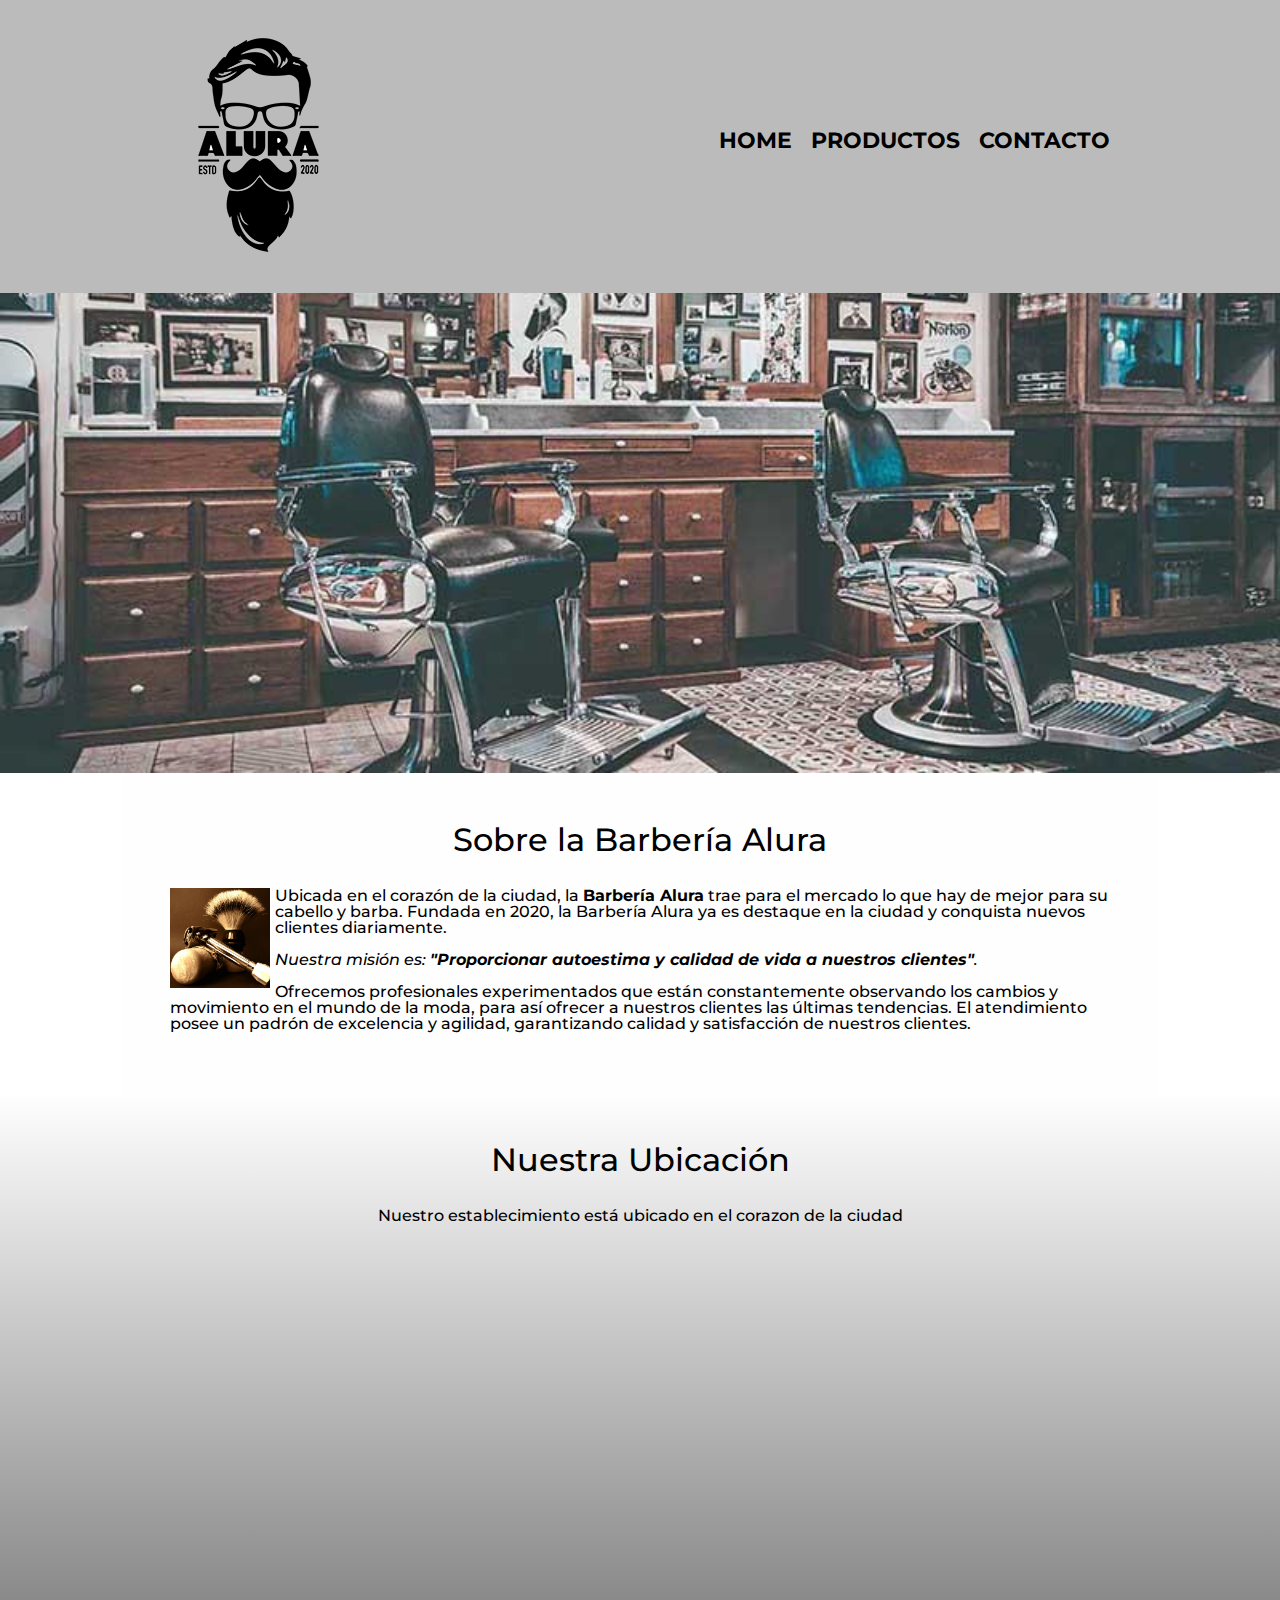
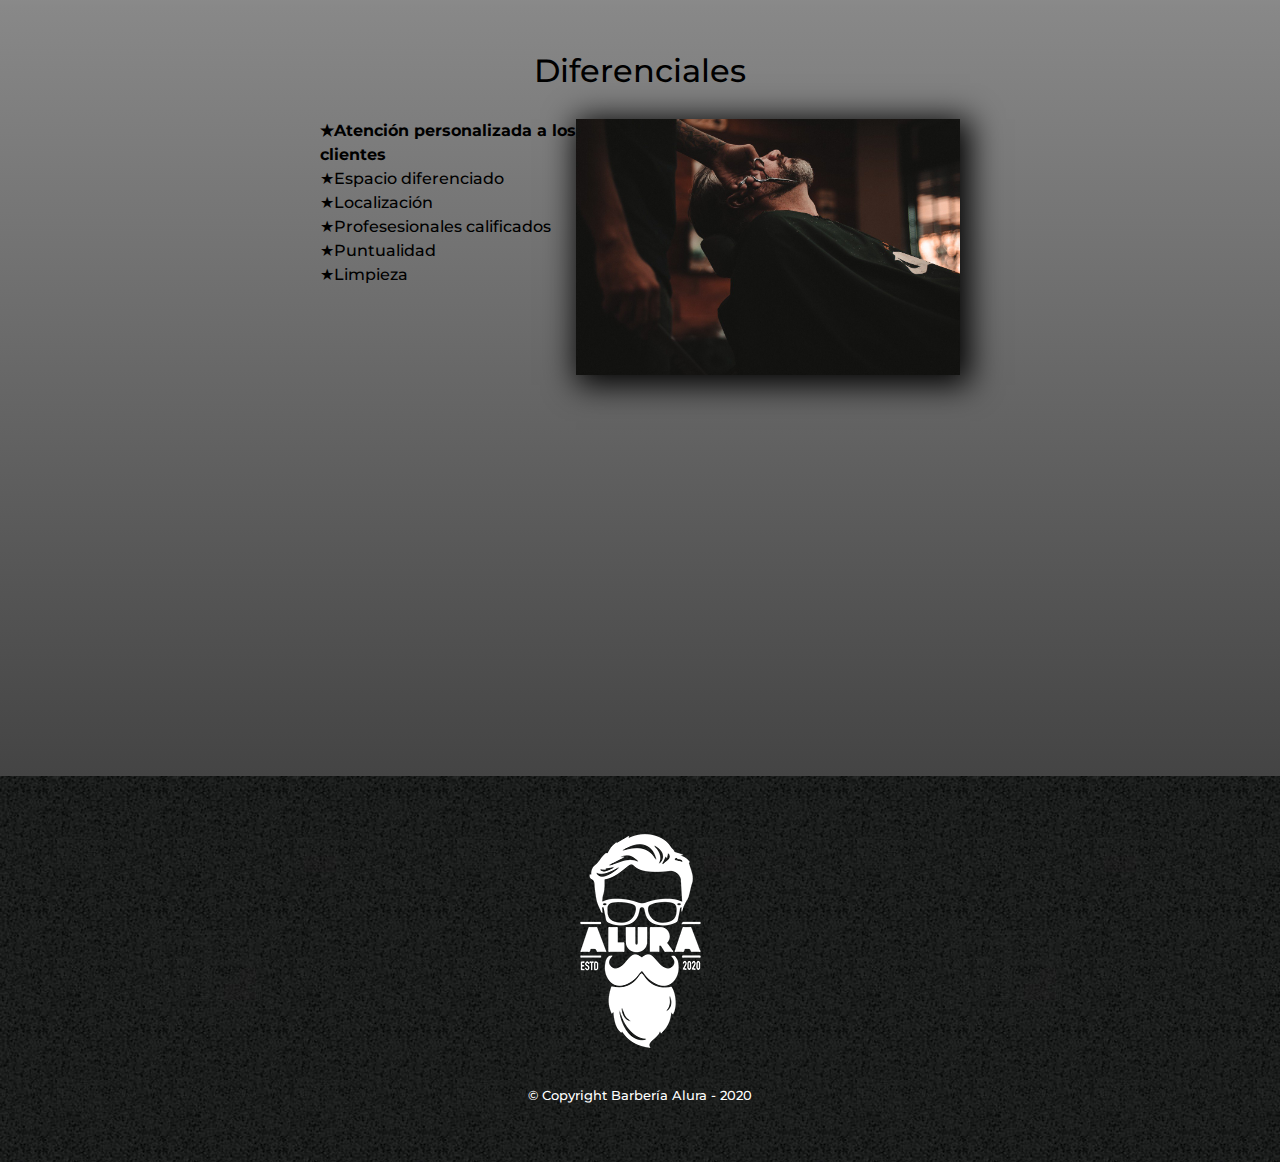
<file: index.html>
<!DOCTYPE html>

<html lang="es">
    
    <head>

        <meta charset="UTF-8"> 
        <meta name="viewport" content="width=device-width">
        <title>Barbería Alura</title>
        <link rel="stylesheet" href="reset.css">
        <link rel="stylesheet" href="style.css">
        <link rel="preconnect" href="https://fonts.googleapis.com">
        <link rel="preconnect" href="https://fonts.gstatic.com" crossorigin>
        <link href="https://fonts.googleapis.com/css2?family=Montserrat:ital,wght@0,100..900;1,100..900&display=swap" rel="stylesheet">
    
    </head>

    <body>

        <header>
            <div class="caja">
                <h1><img src="imagenes/logo.png"></h1>
                <nav>
                    <ul>
                        <li><a href="index.html">Home</a></li>
                        <li><a href="productos.html">Productos</a></li>
                        <li><a href="contacto.html">Contacto</a></li>
                    </ul>
                </nav>
            </div>
        </header>

        <img class="banner" src="banner/banner.jpg">
        
        <main>
        <section class="principal">

            <h2 class="titulo-principal">Sobre la Barbería Alura</h2>
            <img class=utensilios src="imagenes/utensilios.jpg" alt="Utencilios de un barbero.">

            <p>Ubicada en el corazón de la ciudad, la <strong>Barbería Alura</strong> trae para el mercado lo que hay de mejor para su cabello y barba. Fundada en 2020, la Barbería Alura ya es destaque en la ciudad y conquista nuevos clientes diariamente.</p>

            <p id="mision"><em>Nuestra misión es: <strong>"Proporcionar autoestima y calidad de vida a nuestros clientes"</strong>.</em></p>

            <p>Ofrecemos profesionales experimentados que están constantemente observando los cambios y movimiento en el mundo de la moda, para así ofrecer a nuestros clientes las últimas tendencias. El atendimiento posee un padrón de excelencia y agilidad, garantizando calidad y satisfacción de nuestros clientes.</p> 

        </section>

        <section class="mapa">
            <h3 class="titulo-principal">Nuestra Ubicación</h3>
            <p>Nuestro establecimiento está ubicado en el corazon de la ciudad</p>
            <div class="mapa-contenido">
            <iframe src="https://www.google.com/maps/embed?pb=!1m18!1m12!1m3!1d3656.407840728537!2d-46.63721302383825!3d-23.589701978780436!2m3!1f0!2f0!3f0!3m2!1i1024!2i768!4f13.1!3m3!1m2!1s0x94ce5bd9bb943bf5%3A0x6f642995c970f0fe!2scaelum%20alura!5e0!3m2!1ses-419!2sco!4v1707581134344!5m2!1ses-419!2sco" width="100%" height="300" style="border:0;" allowfullscreen="" loading="lazy" referrerpolicy="no-referrer-when-downgrade"></iframe>
            </div>
        </section>

        <section class="diferenciales">

            <h3 class="titulo-principal">Diferenciales</h3>
    
            <div class="contenido-diferenciales">
            <ul class="lista-diferenciales">
                <li class="items">Atención personalizada a los clientes</li>
                <li class="items">Espacio diferenciado</li>
                <li class="items">Localización</li>
                <li class="items">Profesesionales calificados</li>
                <li class="items">Puntualidad</li>
                <li class="items">Limpieza</li>
            </ul><img src="diferenciales/diferenciales.jpg" class="imagen-diferenciales">

            </div>

            <div class="video">
                <iframe width="100%" height="315" src="https://www.youtube.com/embed/wcVVXUV0YUY?si=FRASCZil7MbPxwq0" title="YouTube video player" frameborder="0" allow="accelerometer; autoplay; clipboard-write; encrypted-media; gyroscope; picture-in-picture; web-share" allowfullscreen></iframe>
            </div>
        </section>

        </main>

        <footer>
            <img src="imagenes/logo-blanco.png">
            <p class="copyright">&copy Copyright Barbería Alura - 2020</p>
        </footer>
        
        
    </body>
</html>
</file>
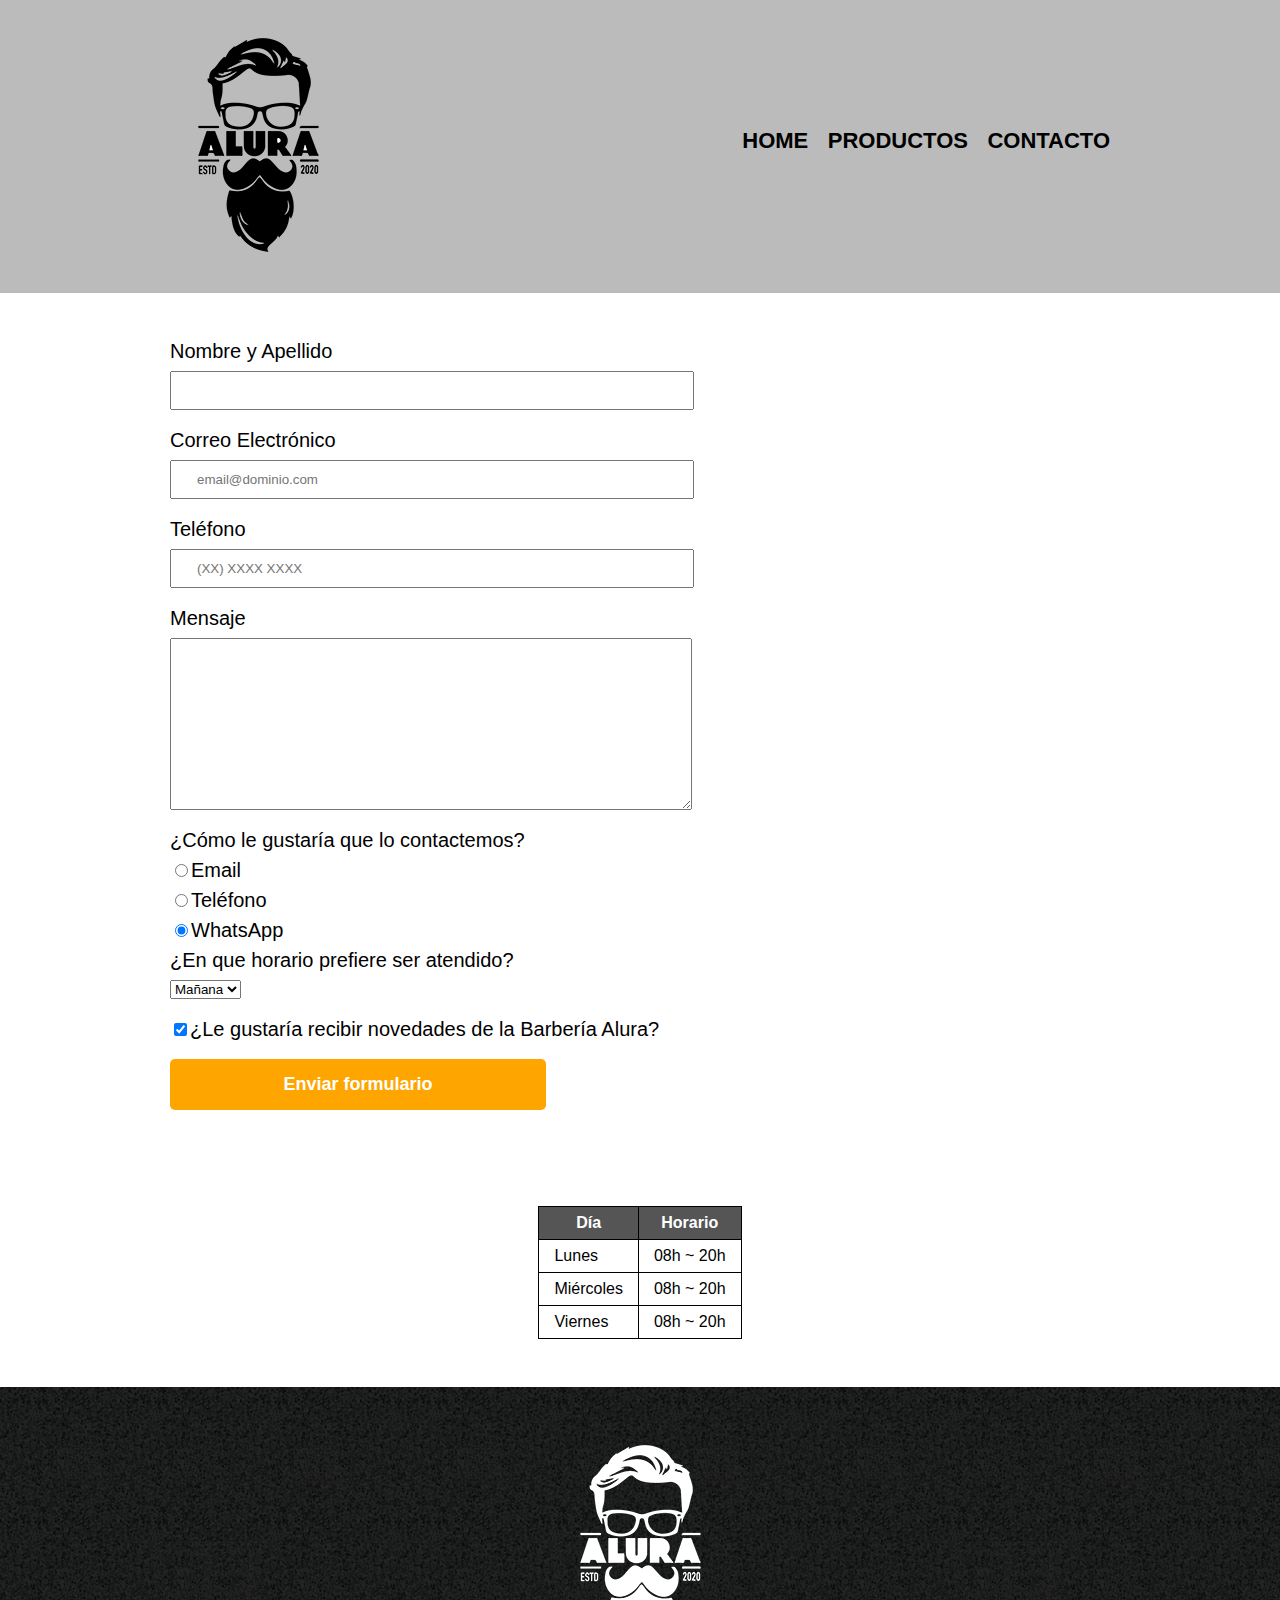
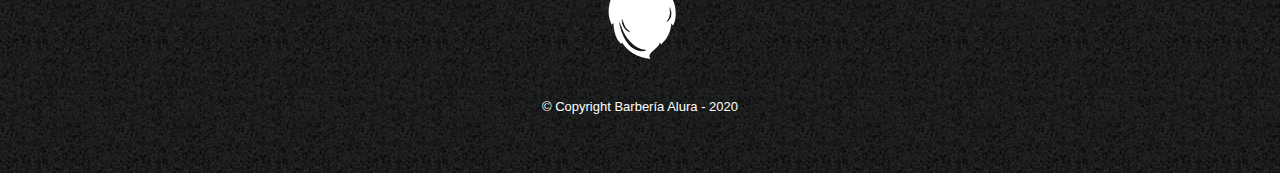
<file: contacto.html>
<!DOCTYPE html>

<html>
    <head>
        <meta charset="UTF-8">
        <meta name="viewport" content="width=device-width">
        <title>Contacto - Barbería Alura</title>
        <link rel="stylesheet" href="reset.css">
        <link rel="stylesheet" href="style.css">
    </head>
    <body>
        <header>
            <div class="caja">
                <h1><img src="imagenes/logo.png" alt="Logo de la Barbería Alura"></h1>
                <nav>
                    <ul>
                        <li><a href="index.html">Home</a></li>
                        <li><a href="productos.html">Productos</a></li>
                        <li><a href="contacto.html">Contacto</a></li>
                    </ul>
                </nav>
            </div>
        </header>
        <main>
            <form>
                <label for="nombreapellido">Nombre y Apellido</label>
                <input type="text" id="nombreapellido" class="input-padron" required>

                <label for="correoelectronico">Correo Electrónico</label>
                <input type="email" id="correoelectronico" class="input-padron" required placeholder="email@dominio.com">

                <label for="telefono">Teléfono</label>
                <input type="tel" id="telefono" class="input-padron" required placeholder="(XX) XXXX XXXX">

                <label for="mensaje">Mensaje</label>
                <textarea cols="70" rows="10" id="mensaje" class="input-padron" required></textarea>
                
                <fieldset>
                    <legend>¿Cómo le gustaría que lo contactemos?</legend>

                    <label for="radio-email"><input type="radio" name="contacto" value="email" id="radio-email">Email</label>
                    
                    <label for="radio-telefono"><input type="radio" name="contacto" value="telefono" id="radio-telefono">Teléfono</label>
                    
                    <label for="radio-whatsapp"><input type="radio" name="contacto" value="whatsapp" id="radio-whatsapp" checked>WhatsApp</label>
                    
                </fieldset>

                <fieldset>
                    <legend>¿En que horario prefiere ser atendido?</legend>
                    <select>
                        <option>Mañana</option>
                        <option>Tarde</option>
                        <option>Noche</option>
                    </select>
                </fieldset>
                
                <label class="checkbox"><input type="checkbox" checked>¿Le gustaría recibir novedades de la Barbería Alura?</label>                
                
                <input type="submit" value="Enviar formulario" class="enviar">

            </form>

            <div class="tabla-horario">
            <table>
                <thead>
                    <tr>
                        <th>Día</th>
                        <th>Horario</th>
                    </tr>
                </thead>
                <tbody>
                    <tr>
                        <td>Lunes</td>
                        <td>08h ~ 20h</td>
                    </tr>
                    <tr>
                        <td>Miércoles</td>
                        <td>08h ~ 20h</td>
                    </tr>
                    <tr>
                        <td>Viernes</td>
                        <td>08h ~ 20h</td>
                    </tr>
                </tbody>
            </table>
            </div>
            
        </main>
        <footer>
            <img src="imagenes/logo-blanco.png"  alt="Logo de la Barbería Alura">
            <p class="copyright">&copy Copyright Barbería Alura - 2020</p>
        </footer>
    </body>
</html>
</file>
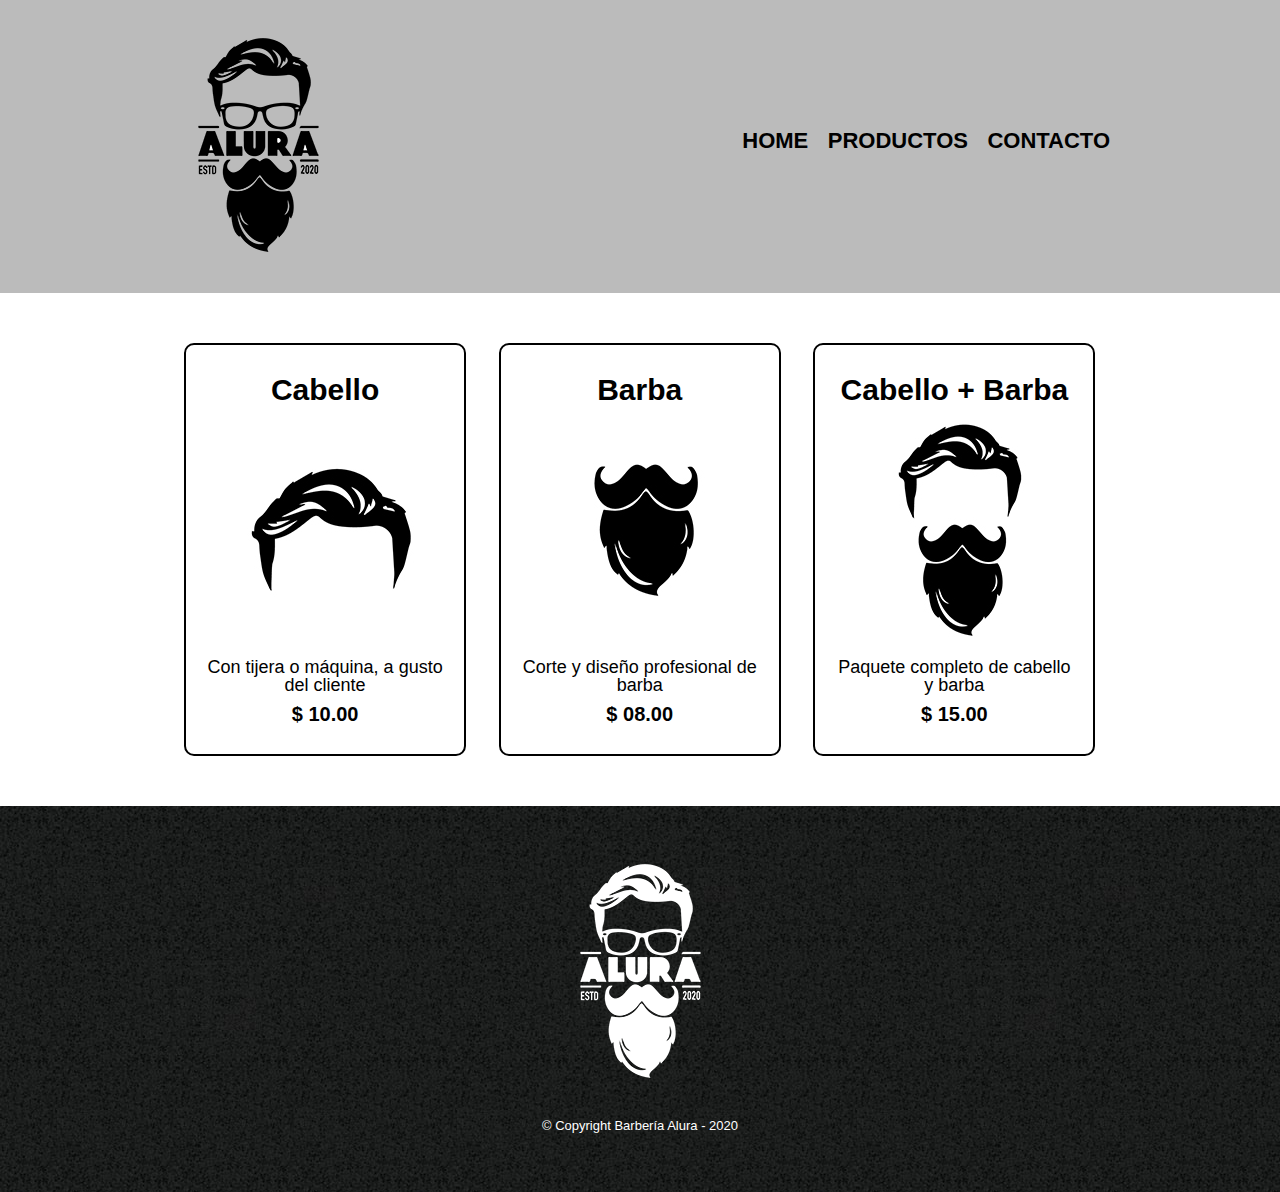
<file: productos.html>
<!DOCTYPE html>

<html>
    <head>
        <meta charset="UTF-8">
        <meta name="viewport" content="width=device-width">
        <title>Productos - Barbería Alura</title>
        <link rel="stylesheet" href="reset.css">
        <link rel="stylesheet" href="style.css">
        
    </head>
    <body>
        <header>
            <div class="caja">
                <h1><img src="imagenes/logo.png"></h1>
                <nav>
                    <ul>
                        <li><a href="index.html">Home</a></li>
                        <li><a href="productos.html">Productos</a></li>
                        <li><a href="contacto.html">Contacto</a></li>
                    </ul>
                </nav>
            </div>
        </header>

        <main>
            <ul class="productos">
                <li>
                    <h2>Cabello</h2>
                    <img src="imagenes/cabello.jpg">
                    <p class="producto-descripcion">Con tijera o máquina, a gusto del cliente</p>
                    <p class="producto-precio">$ 10.00</p>
                </li>
                <li>
                    <h2>Barba</h2>
                    <img src="imagenes/barba.jpg">
                    <p class="producto-descripcion">Corte y diseño profesional de barba</p>
                    <p class="producto-precio">$ 08.00</p>
                </li>
                <li>
                    <h2>Cabello + Barba</h2>
                    <img src="imagenes/cabello+barba.jpg">
                    <p class="producto-descripcion">Paquete completo de cabello y barba</p>
                    <p class="producto-precio">$ 15.00</p>
                </li>
            </ul>
        </main>

        <footer>
            <img src="imagenes/logo-blanco.png">
            <p class="copyright">&copy Copyright Barbería Alura - 2020</p>
        </footer>
    </body>
</html>
</file>
<file: style.css>
body{
    font-family: "Montserrat", sans-serif;
    font-optical-sizing: auto;
    font-weight: 500;
    font-style: light;

}

header {
    background-color: #BBBBBB;
    padding: 20px 0;
}

.caja{
    width: 940px;
    position: relative;
    margin: 0 auto;
}

nav{
    position: absolute;
    top:110px;
    right: 0;
}

nav li{
    display: inline;
    margin: 0 0 0 15px;
}

nav a{
    text-transform: uppercase;
    color: #000000;
    font-weight: bold;
    font-size: 22px;
    text-decoration: none;
}

nav a:hover{
    color: #c78c19;
    text-decoration: underline;
}

.productos{
    width: 940px;
    margin: 0 auto;
    padding: 50px;
}


.productos li{
    display: inline-block;
    text-align: center;
    width: 30%;
    vertical-align: top;
    margin: 0 1.5%;
    padding: 30px 20px;
    box-sizing: border-box;
    border: 2px solid #000000;
    border-radius: 10px;
}

.productos li:hover{
    border-color:#c78c19;
}

.productos li:active{
    border-color:#088c19;
}

.productos h2{
    font-size: 30px;
    font-weight: bold;
}

.productos li:hover h2{
    font-size: 33px;
}

.producto-descripcion{
    font-size: 18px;
}

.producto-precio{
    font-size: 20px;
    font-weight: bold;
    margin-top:10px;
}

footer{
    text-align: center;
    background: url(imagenes/bg.jpg);
    padding:40px;
}

.copyright{
    color:#FFFFFF;
    font-size: 13px;
    margin:20px;
}

form{
    width: 940px;
    padding: 3em;
    margin: 0 auto;
    
    
}

form label, form legend{
    display: block;
    font-size: 20px;
    margin: 0 0 10px;
}

.input-padron{
    display: block;
    margin: 0 0 20px;
    padding: 10px 25px;
    width: 50%;
}

.checkbox{
    margin:20px 0;
}

.enviar{
    width: 40%;
    padding: 15px 0;
    font-size: 18px;
    font-weight: bold;
    color:white;
    background: orange;
    border:none;
    border-radius: 5px;
    transition: 1s all;
    cursor:pointer;
}

.enviar:hover{
    background: darkorange;
    transform: scale(1.2);
}

table{
    margin: 0 auto;
}

.tabla-horario{
    width: 30%;
    padding: 3em;
    margin: 0 auto;
}

thead{
    background: #555555;
    color:white;
    font-weight: bold;
}

td,th{
    border: 1px solid #000000;
    padding: 8px 15px;
}

/*Aquí inicia el CSS para nuestra home*/
.banner{
    width: 100%;
}

/*
selectores avanzados:
main > p{
    background: red;
}

img + p{
    background: green;
}

img ~ p{
        background: yellow;
}

.principal p:not(#mision){
    background: orange;
}*/

.principal{
    padding: 3em;
    background: #FEFEFE;
    width: 940px;
    margin: 0 auto;   
}

.titulo-principal{
    text-align: center;
    font-size: 2em;
    margin: 0 0 1em;
    clear:left;
    /*color: rgba(0, 0, 0, 1.5) ultimo parametro maneja opacidad*/
}

.principal p{
    margin: 0 0 1em;
}


.principal strong{
    font-weight: bold;
}


.principal em{
    font-style: italic;
}


.utensilios{
    width: 100px;
    float:left;
    margin: 0 5px 5px 0;
}

.mapa{
    padding: 3em 0;
    background: linear-gradient(#FEFEFE,#888888);
}

.mapa p{
    margin: 0 0 2em;
    text-align: center;
}

.mapa-contenido{
    width: 940px;
    margin: 0 auto;   
}

.diferenciales{
    padding: 3em 0;
    background: linear-gradient(#888888, #444444);
}

.contenido-diferenciales{
    width: 640px;
    margin: 0 auto;
}

.lista-diferenciales{
    width: 40%;
    display: inline-block;
    vertical-align: top;
}

.items{
    line-height: 1.5;
}

.items:nth-child(1){
    font-weight: bold;
}

.items:before{
    content: "★";
}

.imagen-diferenciales{
    width: 60%;
    transition: 400ms;
    box-shadow: 5px 5px 30px 5px #000000;/*sombras : eje x,  eje y,  difuminacion,  expansión-sombra*/
}

.imagen-diferenciales:hover{
    opacity: 0.3;
}

.video{
    width: 560px;
    margin: 1em auto;
}


@media  screen  and (max-width:480px) {
    h1{
        text-align: center;
    }
    nav{
        position: static;
    }

    nav a{
        font-size: 20px;
    }

    nav li{
        margin: 0 0 0 10px
    }
    
    .caja, .principal, .mapa-contenido, .contenido-diferenciales, .video, .productos, li, form{
        width: auto;
    }

    .lista-diferenciales, .imagen-diferenciales, .enviar{
        width: 100%;
    }

    .items{
        margin: 0 0 10px 10px;
    }

    .productos li{
        width: 100%;
        margin: 0 0 1em 0;
        
    }

    .input-padron{
        width: 80%;
    }

    .tabla-horario{
        padding: 3em 0;
        width: 100%;
    }
}
</file>
